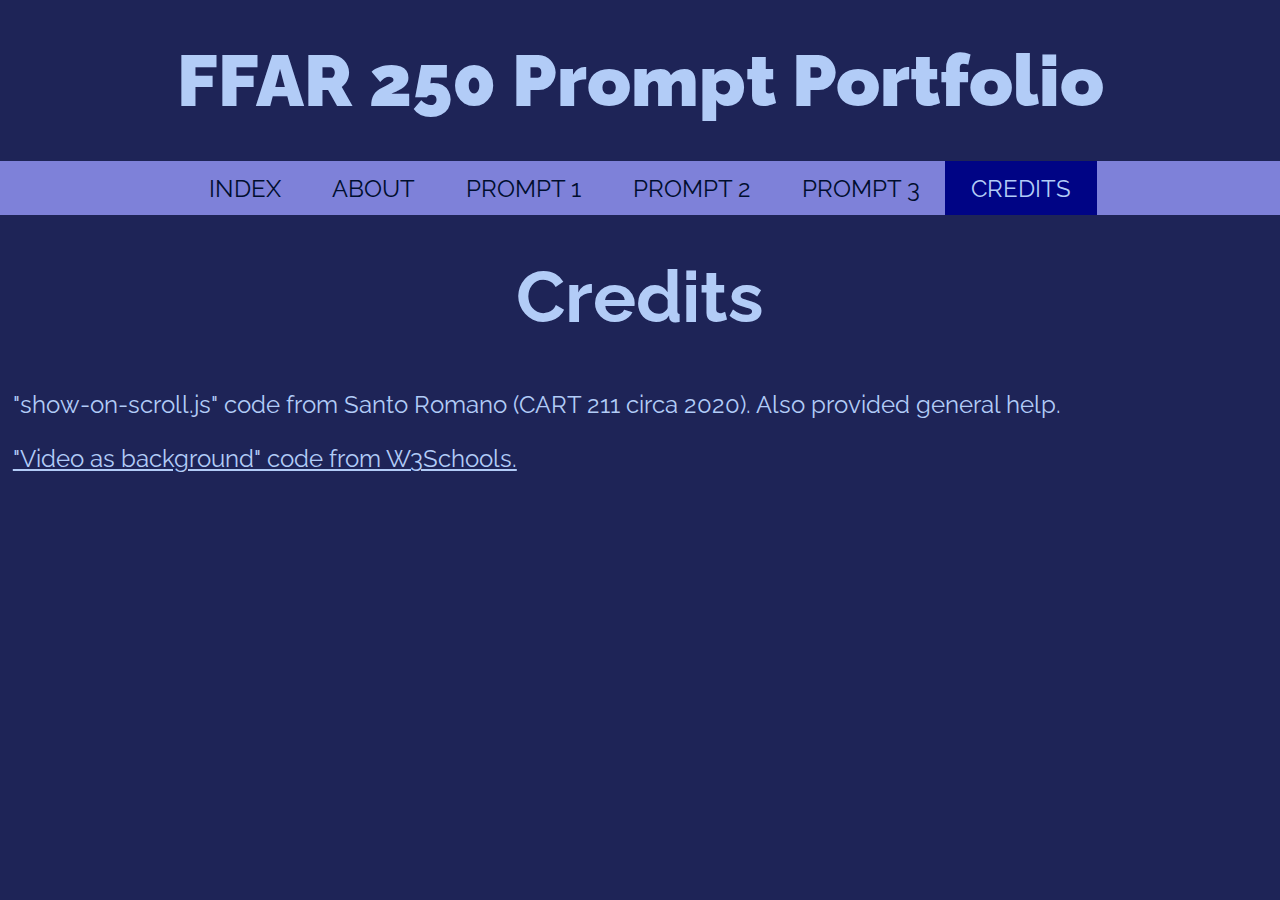
<file: ffar250_site/credits.html>
<!DOCTYPE html>
<html lang="en">

<head>
  <meta charset="UTF-8">
  <meta name="viewport" content="width=device-width, initial-scale=1.0">
  <meta http-equiv="X-UA-Compatible" content="ie=edge">
  <!-- Title -->
  <title>FFAR 250 Prompt Portfolio</title>
  <!-- CSS -->
  <link rel="stylesheet" href="css/style.css">
</head>

<body>
  <!-- Adding the main header -->
  <header class="mainHeader">
    <a href="index.html">
      <h1>
        FFAR 250 Prompt Portfolio
      </h1>
    </a>
  </header>

  <!-- Navigation links -->
  <!-- Active link cannot be clicked on -->
  <nav class="mainNavigation">
    <a href="index.html">index</a>
    <a href="about.html">about</a>
    <a href="prompt1.html">prompt 1</a>
    <a href="prompt2.html">prompt 2</a>
    <a href="prompt3.html">prompt 3</a>
    <a href="credits.html" class="active">credits</a>
  </nav>

  <h1 class="indexText">
    Credits
  </h1>

  <p>
    "show-on-scroll.js" code from Santo Romano (CART 211 circa 2020). Also provided general help.
  </p>

  <p>
    <a href="https://www.w3schools.com/howto/howto_css_fullscreen_video.asp">"Video as background" code from W3Schools.</a>
  </p>
</body>

</html>
</file>
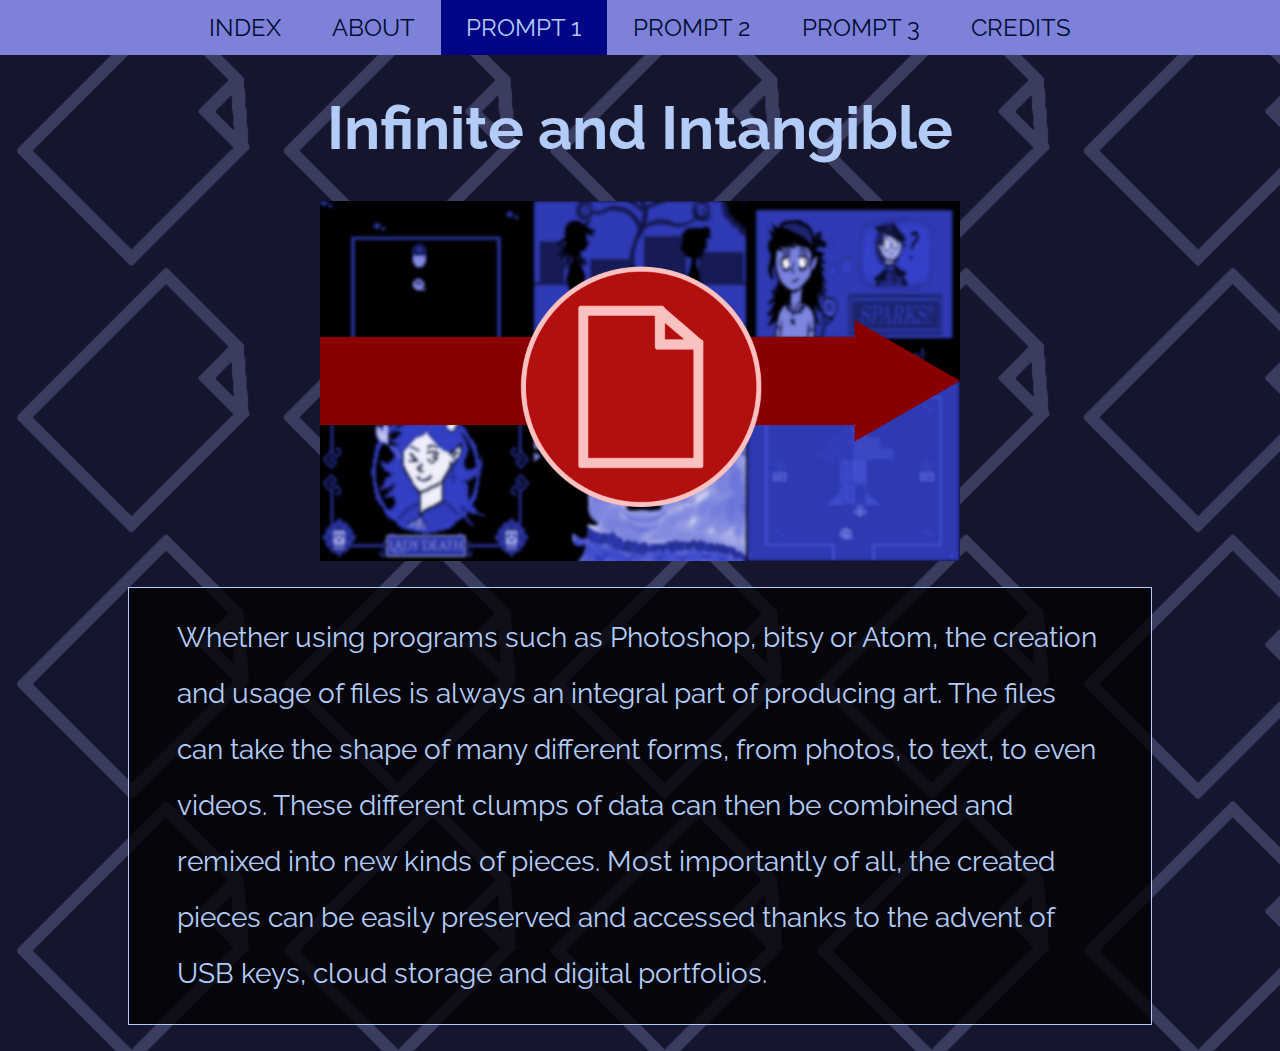
<file: ffar250_site/prompt1.html>
<!DOCTYPE html>
<html lang="en">

<head>
  <meta charset="UTF-8">
  <meta name="viewport" content="width=device-width, initial-scale=1.0">
  <meta http-equiv="X-UA-Compatible" content="ie=edge">
  <!-- Title -->
  <title>FFAR 250 Prompt 1</title>
  <!-- CSS -->
  <link rel="stylesheet" href="css/style.css">
</head>

<body class="prompt1Body">

  <!-- Navigation links -->
  <!-- Active link cannot be clicked on -->
  <nav class="mainNavigation">
    <a href="index.html">index</a>
    <a href="about.html">about</a>
    <a href="prompt1.html" class="active">prompt 1</a>
    <a href="prompt2.html">prompt 2</a>
    <a href="prompt3.html">prompt 3</a>
    <a href="credits.html">credits</a>
  </nav>

  <h1 class="prompt1Title">Infinite and Intangible</h1>

  <figure class="prompt1Figure">
    <img src="images/FFAR250_Prompt1.png" alt="Prompt1">
  </figure>

  <article class="prompt1Description">
    <p>
      Whether using programs such as Photoshop, bitsy or Atom, the creation and usage of files is always an integral part of producing art. The files can take the shape of many different forms, from photos, to text, to even videos. These different
      clumps of data can then be combined and remixed into new kinds of pieces. Most importantly of all, the created pieces can be easily preserved and accessed thanks to the advent of USB keys, cloud storage and digital portfolios.
    </p>
  </article>
</body>

</html>
</file>
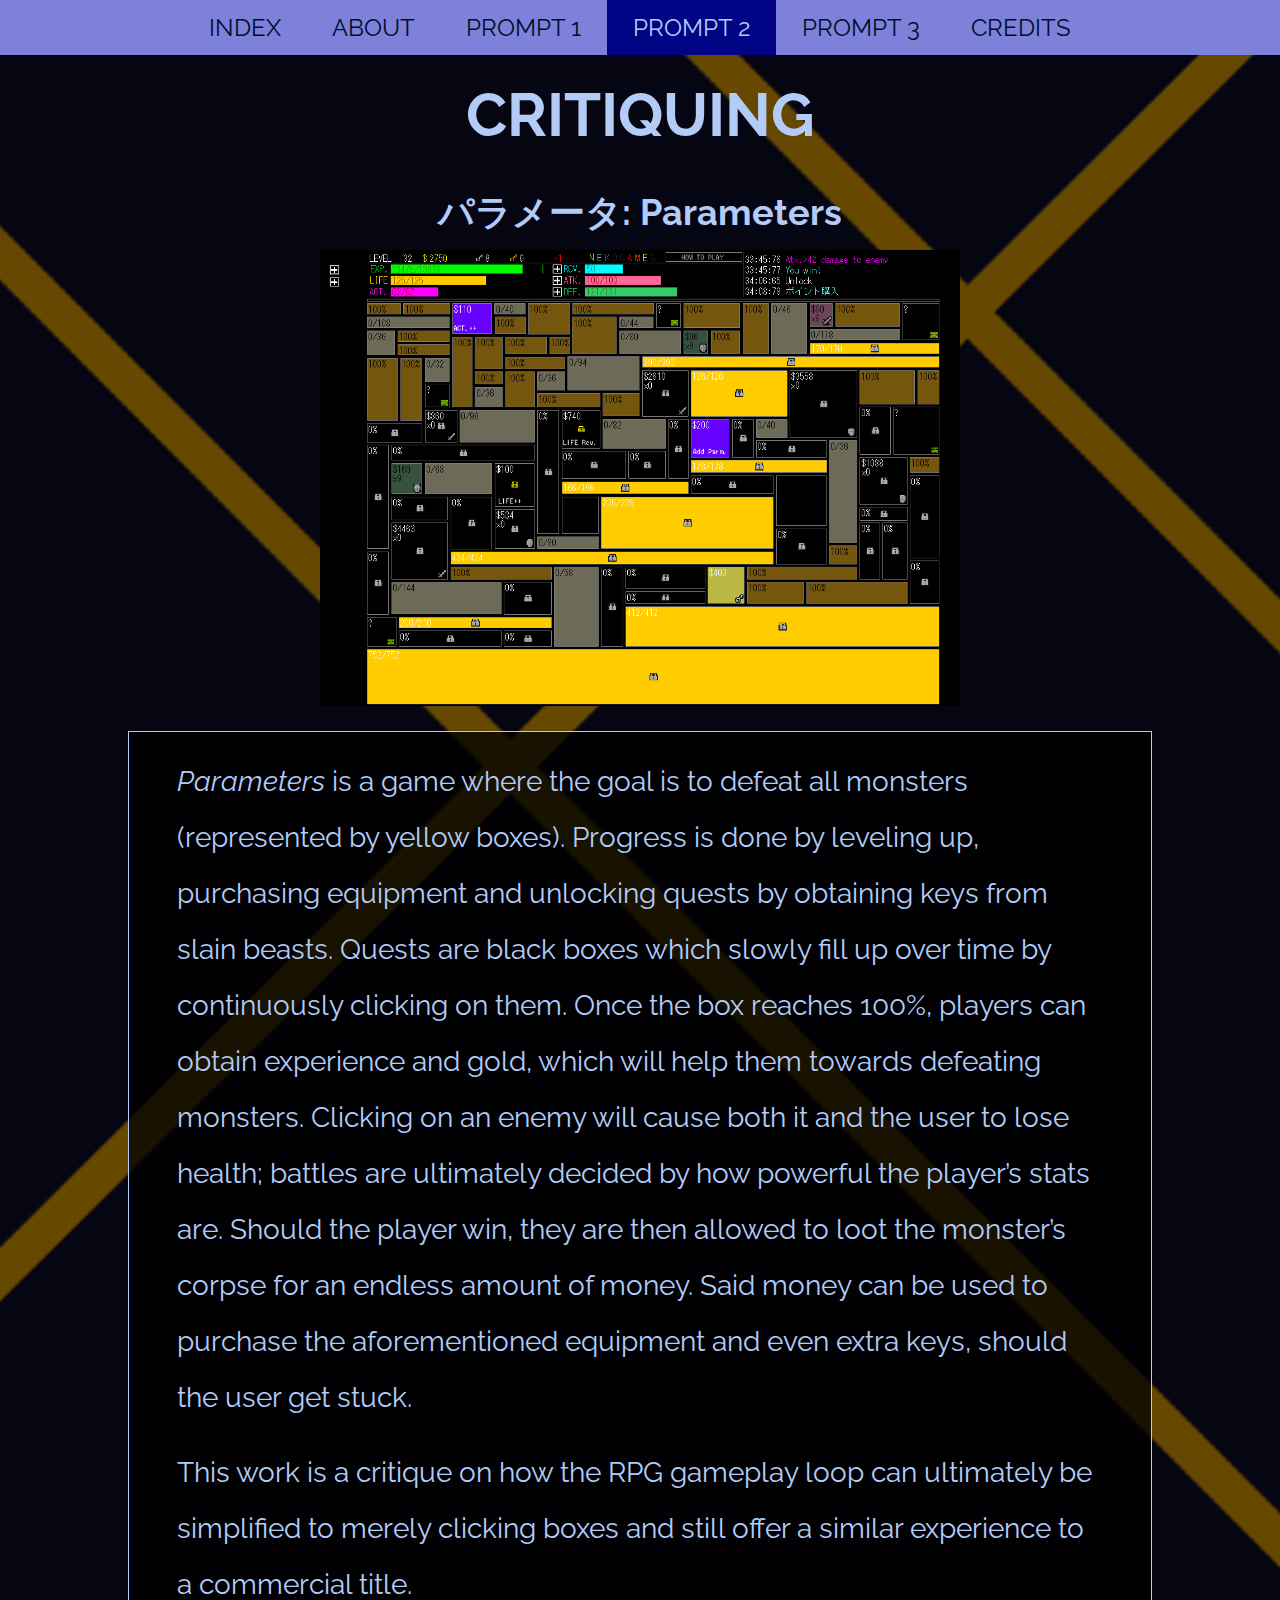
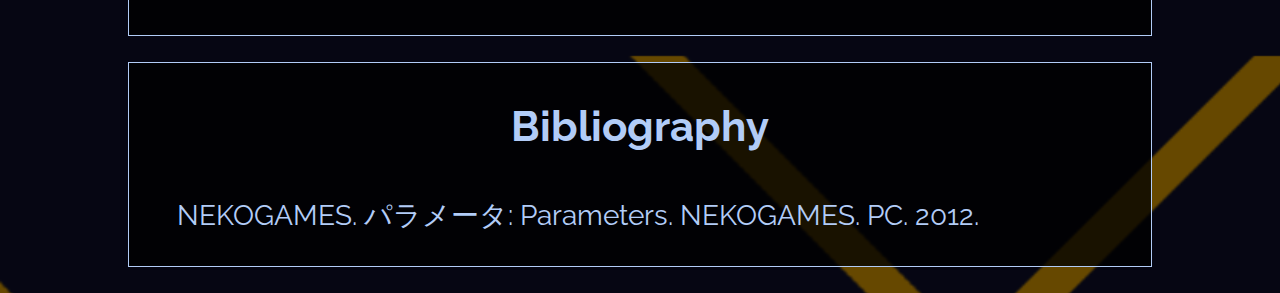
<file: ffar250_site/prompt2.html>
<!DOCTYPE html>
<html lang="en">

<head>
  <meta charset="UTF-8">
  <meta name="viewport" content="width=device-width, initial-scale=1.0">
  <meta http-equiv="X-UA-Compatible" content="ie=edge">
  <!-- Title -->
  <title>FFAR 250 Prompt 2</title>
  <!-- CSS -->
  <link rel="stylesheet" href="css/style.css">
</head>

<body class="prompt2Body">

  <!-- Navigation links -->
  <!-- Active link cannot be clicked on -->
  <nav class="mainNavigation">
    <a href="index.html">index</a>
    <a href="about.html">about</a>
    <a href="prompt1.html">prompt 1</a>
    <a href="prompt2.html" class="active">prompt 2</a>
    <a href="prompt3.html">prompt 3</a>
    <a href="credits.html">credits</a>
  </nav>

  <h1>CRITIQUING</h1>
  <h2>パラメータ: Parameters</h2>

  <figure class="prompt1Figure">
    <img src="images/ParametersGameScreen.png" alt="Prompt2">
  </figure>

  <article class="prompt1Description">
    <p>
      <i>Parameters</i> is a game where the goal is to defeat all monsters (represented by yellow boxes). Progress is done by leveling up, purchasing equipment and unlocking quests by obtaining keys from slain beasts. Quests are black boxes which slowly fill up over time by continuously clicking on them. Once the box reaches 100%, players can obtain experience and gold, which will help them towards defeating monsters. Clicking on an enemy will cause both it and the user to lose health; battles are ultimately decided by how powerful the player’s stats are. Should the player win, they are then allowed to loot the monster’s corpse for an endless amount of money. Said money can be used to purchase the aforementioned equipment and even extra keys, should the user get stuck.
    </p>

    <p>
      This work is a critique on how the RPG gameplay loop can ultimately be simplified to merely clicking boxes and still offer a similar experience to a commercial title.
    </p>
  </article>

  <article class="prompt1Description">
    <h2>Bibliography</h2>

    <p>
      NEKOGAMES. パラメータ: Parameters. NEKOGAMES. PC. 2012.
    </p>
  </article>
</body>

</html>
</file>
<file: ffar250_site/css/style.css>
/* import */
@import url('https://fonts.googleapis.com/css2?family=Raleway:ital,wght@0,400;0,700;0,900;1,400;1,700;1,900&display=swap');

/* Universal Selector */
* {
  box-sizing: border-box;
  margin: 0;
  padding: 0;
}

/* Body */
body {
  background-color: #1e2457;
  color: #b2ccf7;
  font-size: 12px;
  font-family: 'Raleway', sans-serif;
}

/* Paragraphs */
p {
  padding: 1%;
  font-size: 2em;
  font-weight: 400;
}

/* All headers */
header {
  padding: 1%;
}

header h1 {
  font-size: 2em;
  font-weight: 900;
}

h1 {
  font-size: 5em;
  display: flex;
  justify-content: center;
  padding: 1%;
  margin: 1%;
}

h2 {
  font-size: 3em;
  display: flex;
  justify-content: center;
  padding: 1%;
}

/* mainHeader class */
.mainHeader h1 {
  font-size: 3em;
  font-weight: 900;
  display: flex;
  justify-content: center;
}

.mainHeader a {
  text-decoration: none;
}

.mainHeader a:link {
  color: #b2ccf7;
}

.mainHeader a:visited {
  color: #b2ccf7;
}

.mainHeader a:hover {
  color: #b2ccf7;
}

.mainHeader a:active {
  color: #b2ccf7;
}

/* img */
img {
  width: 50%;
  height: 50%;
}

/* All <nav> */
nav {
  background-color: #7e81d9;
  text-transform: uppercase;
  font-size: 2em;
  /* "Centers" text */
  display: flex;
  justify-content: center;
}

nav a:link {
  color: #000e2e;
  padding: 1% 2%;
  /* Removes link underline */
  text-decoration: none;
}

nav a:visited {
  color: #001a6e;
}

nav a:hover {
  color: #b2ccf7;
  background-color: #000485;
}

nav a.active {
  color: #b2ccf7;
  background-color: #000485;
}

/* All other <a> links */
a {
  font-size: 24px;
  transition: all .5s;
}

a:link {
  color: #b2ccf7;
}

a:visited {
  color: #b2ccf7;
}

a:hover {
  color: #e39d07;
}

a:active {
  color: #ffffff;
}

/* indexText */
.indexText {
  /* "Centers" text */
  display: flex;
  justify-content: center;
  padding: 2% 12%;
  font-size: 6em;
}

/* About */
/* Code from W3Schools */
/* https://www.w3schools.com/howto/howto_css_fullscreen_video.asp */
video.aboutVideo {
  position: fixed;
  right: 0;
  bottom: 0;
  min-width: 100%;
  min-height: 100%;
  z-index: -2;
}

.aboutText {
  font-size: 4em;
  font-weight: 900;
  display: flex;
  justify-content: center;
}

.aboutDescription {
  padding: 2%;
  background-color: rgba(0, 0, 0, 90%);
  border: 1px solid #b2ccf7;
  margin: 2% 11%;
  /* font-size: 2em; */
  line-height: 2;
}

.aboutTitle {
  display: flex;
  justify-content: center;
  padding: 2% 1% .5% 1%;
  font-size: 7em;
  font-weight: 900;
}

.aboutSubtitle {
  display: flex;
  justify-content: center;
  padding: .5% 2% 2% 2%;
  font-size: 5em;
}

.aboutFigure {
  display: flex;
  justify-content: center;
}

.aboutFigure img {
  width: 25%;
  height: 25%;
}

/* Prompt 1 */
.prompt1Title {
  display: flex;
  justify-content: center;
  padding: 2%;
  font-size: 5em;
}

.prompt1Description {
  padding: 1% 3%;
  background-color: rgba(0, 0, 0, 75%);
  border: 1px solid #b2ccf7;
  margin: 2% 10%;
  font-size: 14px;
  line-height: 2;
}

.prompt1Figure {
  display: flex;
  justify-content: center;
}

.prompt1Body {
  background: url("../images/Prompt1BG4.png");
  background-size: 200%;
}

/* Prompt 2 */
.prompt2Body {
  background: url("../images/Prompt2BG.png");
  background-size: 230%;
}

/* Prompt 3 */
.prompt3Figure {
  display: flex;
  justify-content: center;
}

.prompt3Figure img {
  width: 40%;
  height: 40%;
}

.yellowText {
  color: yellow;
}

/* Code from CART 211 2020 Week 9 examples */
/* Scrolling over the article contents reveals itself */
.prompt3Article {
  opacity: 0;
   transform: translateY(2%);
   transition: opacity .5s .5s ease-out,
     transform 1s .5s ease-out;
   will-change: transform, opacity;
}

.prompt3Article.is-visible {
  opacity: 1;
  transform: translateY(0%);
}

.extraPadding {
  padding: 2em 0;
}
</file>
